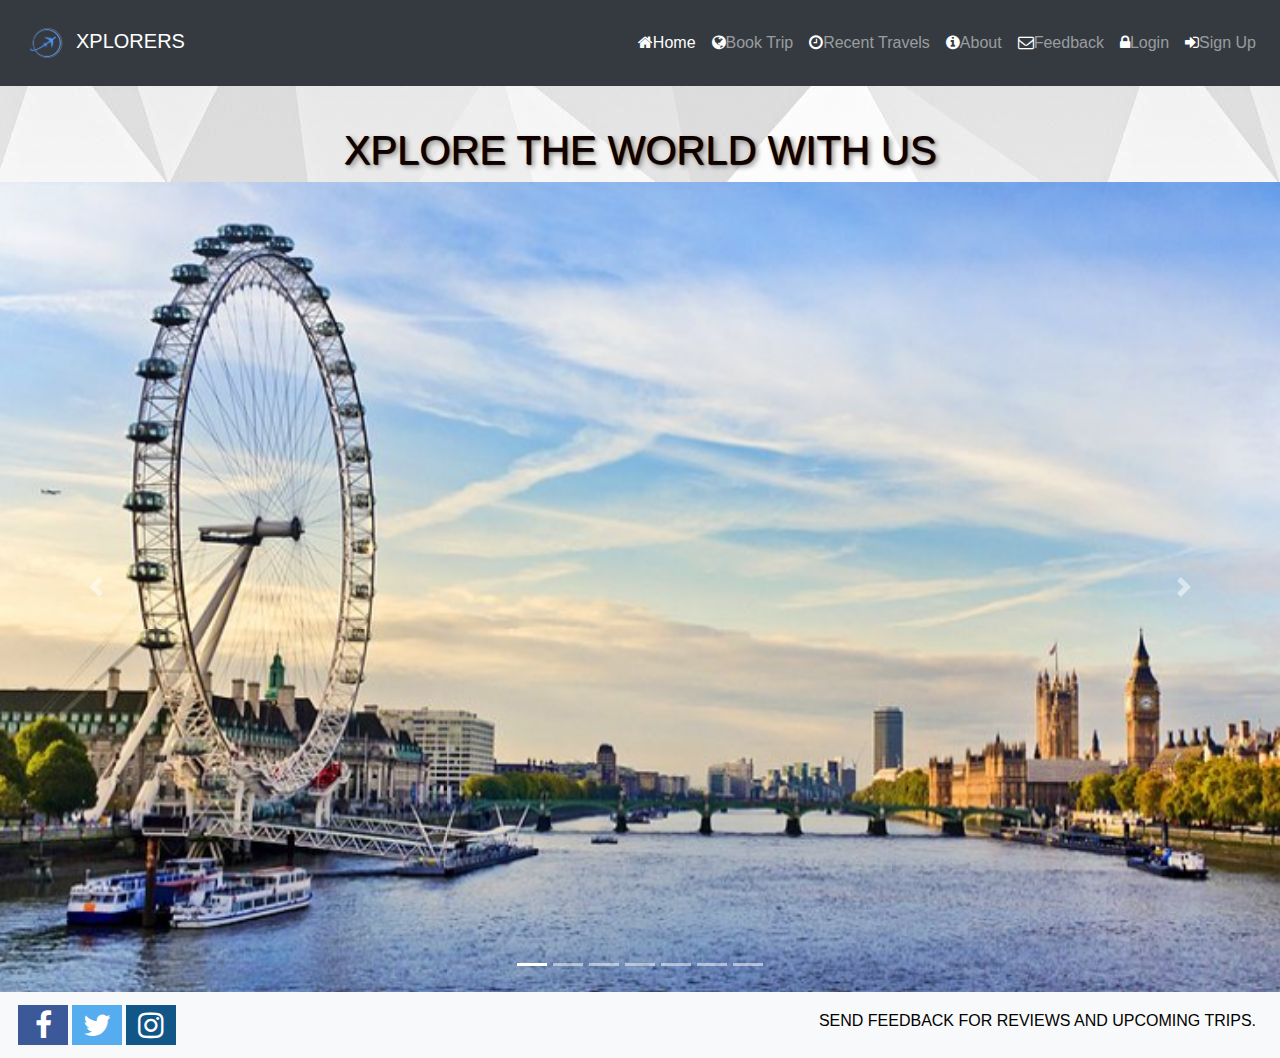
<file: index.html>
<!DOCTYPE html>
<html>
<head>
	<title>XPLORERS HOME</title>
	<meta charset="utf-8">
	<meta name="viewport" content="width=device-width, initial-scale=1">
	<link rel="stylesheet" href="https://maxcdn.bootstrapcdn.com/bootstrap/4.0.0/css/bootstrap.min.css">
  <link href="https://maxcdn.bootstrapcdn.com/font-awesome/4.0.0/css/font-awesome.min.css" rel="stylesheet">
	<script src="https://code.jquery.com/jquery-3.2.1.slim.min.js"></script>
  <script src="https://cdnjs.cloudflare.com/ajax/libs/popper.js/1.12.9/umd/popper.min.js"></script>
  <script src="https://maxcdn.bootstrapcdn.com/bootstrap/4.0.0/js/bootstrap.min.js"></script>
  <link rel="stylesheet" href="https://cdnjs.cloudflare.com/ajax/libs/font-awesome/4.7.0/css/font-awesome.min.css">
	<link rel="stylesheet" type="text/css" href="home.css">
	
	<!-- Global site tag (gtag.js) - Google Analytics -->
<script async src="https://www.googletagmanager.com/gtag/js?id=UA-176180599-1"></script>
<script>
  window.dataLayer = window.dataLayer || [];
  function gtag(){dataLayer.push(arguments);}
  gtag('js', new Date());

  gtag('config', 'UA-176180599-1');
</script>

</head>
<body background="img/bg1.jpg">

<!-- Header -->
<nav class="navbar navbar-expand-md navbar-dark bg-dark sticky-top">
	
	<button class="navbar-toggler" data-toggle="collapse" data-target="#collapse_target">
		<span class="navbar-toggler-icon"></span>
	</button>
	
	<div class="collapse navbar-collapse" id="collapse_target">
    <a class="navbar-brand" href="#"><img src="img/logo.png" width="60" height="60"/>XPLORERS</a>
    <ul class="navbar-nav ml-auto">
      <li class="nav-item">
  			<a class="nav-link active" href="home.html"><i class="fa fa-home"></i>Home</a>
  		</li>
  		<li class="nav-item">
  			<a class="nav-link" href="booktrip.html" target="_self"><i class="fa fa-globe"></i>Book Trip</a>
  		</li>
  		<li class="nav-item">
  			<a class="nav-link" href="recenttravels.html" target="_self"><i class="fa fa-clock-o"></i>Recent Travels</a>
  		</li>
  		<li class="nav-item">
  			<a class="nav-link" href="about.html" target="_self"><i class="fa fa-info-circle"></i>About</a>
  		</li>
  		<li class="nav-item">
  			<a class="nav-link" href="feedback.html" target="_self"><i class="fa fa-envelope-o"></i>Feedback</a>
  		</li>
      <li class="nav-item">
        <a class="nav-link" href="login.html" target="_self"><i class="fa fa-lock"></i>Login</a>
      </li>
  		<li class="nav-item">
  			<a class="nav-link" href="signup.html" target="_self"><i class="fa fa-sign-in"></i>Sign Up</a>
  		</li>
    </ul>
	</div>
</nav>

<!-- Image Animation -->
<h3 id="text0">XPLORE THE WORLD WITH US</h3>
<div id="carouselExampleIndicators" class="carousel slide" data-ride="carousel">
  <!-- Indicators -->
  <ol class="carousel-indicators">
    <li data-target="#carouselExampleIndicators" data-slide-to="0" class="active"></li>
    <li data-target="#carouselExampleIndicators" data-slide-to="1"></li>
    <li data-target="#carouselExampleIndicators" data-slide-to="2"></li>
    <li data-target="#carouselExampleIndicators" data-slide-to="3"></li>
    <li data-target="#carouselExampleIndicators" data-slide-to="4"></li>
    <li data-target="#carouselExampleIndicators" data-slide-to="5"></li>
    <li data-target="#carouselExampleIndicators" data-slide-to="6"></li>
  </ol>
  <!-- Wrapper for slides -->
  <div class="carousel-inner">
    <div class="carousel-item active">
      <img class="d-block w-100" src="img/london-eye.jpg" data-color="lightblue" alt="First Image">
      <div class="carousel-caption d-md-block">
        <h3 id="text1">THE LONDON EYE</h3>
      </div>
    </div>
    <div class="carousel-item">
      <img class="d-block w-100" src="img/lotus-temple.jpg" data-color="firebrick" alt="Second Image">
      <div class="carousel-caption d-md-block">
        <h3 id="text1">LOTUS TEMPLE</h3>
      </div>
    </div>
    <div class="carousel-item">
      <img class="d-block w-100" src="img/eiffel-tower.jpg" data-color="firebrick" alt="Second Image">
      <div class="carousel-caption d-md-block">
        <h3 id="text1">EIFFEL TOWER</h3>
      </div>
    </div>
    <div class="carousel-item">
      <img class="d-block w-100" src="img/disneyland.jpg" data-color="firebrick" alt="Second Image">
      <div class="carousel-caption d-md-block">
        <h3 id="text1">DISNEYLAND</h3>
      </div>
    </div>
    <div class="carousel-item">
      <img class="d-block w-100" src="img/charminar.jpg" data-color="firebrick" alt="Second Image">
      <div class="carousel-caption d-md-block">
        <h3 id="text1">CHAR-MINAR</h3>
      </div>
    </div>
    <div class="carousel-item">
      <img class="d-block w-100" src="img/sydney-opera-house.jpg" data-color="firebrick" alt="Second Image">
      <div class="carousel-caption d-md-block">
        <h3 id="text1">SYDNEY OPERA HOUSE</h3>
      </div>
    </div>
    <div class="carousel-item">
      <img class="d-block w-100" src="img/taj-mahal.jpg" data-color="violet" alt="Third Image">
      <div class="carousel-caption d-md-block">
        <h3 id="text1">TAJ MAHAL</h3>
      </div>
    </div>
  </div>
  <!-- Controls -->
  <a class="carousel-control-prev" href="#carouselExampleIndicators" role="button" data-slide="prev">
    <span class="carousel-control-prev-icon" aria-hidden="true"></span>
    <span class="sr-only">Previous</span>
  </a>
  <a class="carousel-control-next" href="#carouselExampleIndicators" role="button" data-slide="next">
    <span class="carousel-control-next-icon" aria-hidden="true"></span>
    <span class="sr-only">Next</span>
  </a>
</div>

<!-- Footer -->
<nav class="navbar navbar-expand-md navbar-light bg-light">
<!-- Collapsing Button -->  
  <button class="navbar-toggler" data-toggle="collapse" data-target="#collapseTarget">
    <span class="navbar-toggler-icon"></span>
  </button>
  <div class="collapse navbar-collapse footer" id="collapseTarget">
    <a href="#" class="fa fa-facebook"></a>
    <a href="#" class="fa fa-twitter"></a>
    <a href="#" class="fa fa-instagram"></a>
    <ul class="navbar-nav ml-auto">
      <li class="nav-item">
        <a class="nav-link" href="feedback.html"><h6 style="color: black;">SEND FEEDBACK FOR REVIEWS AND UPCOMING TRIPS.</h6></a>
      </li>
    </ul>
  </div>
</nav>

<!-- Spinner Script -->
<script>
  $('.carousel').carousel({
    interval: 4000,
    pause: "false"
  });
</script>
</body>
</html>
</file>
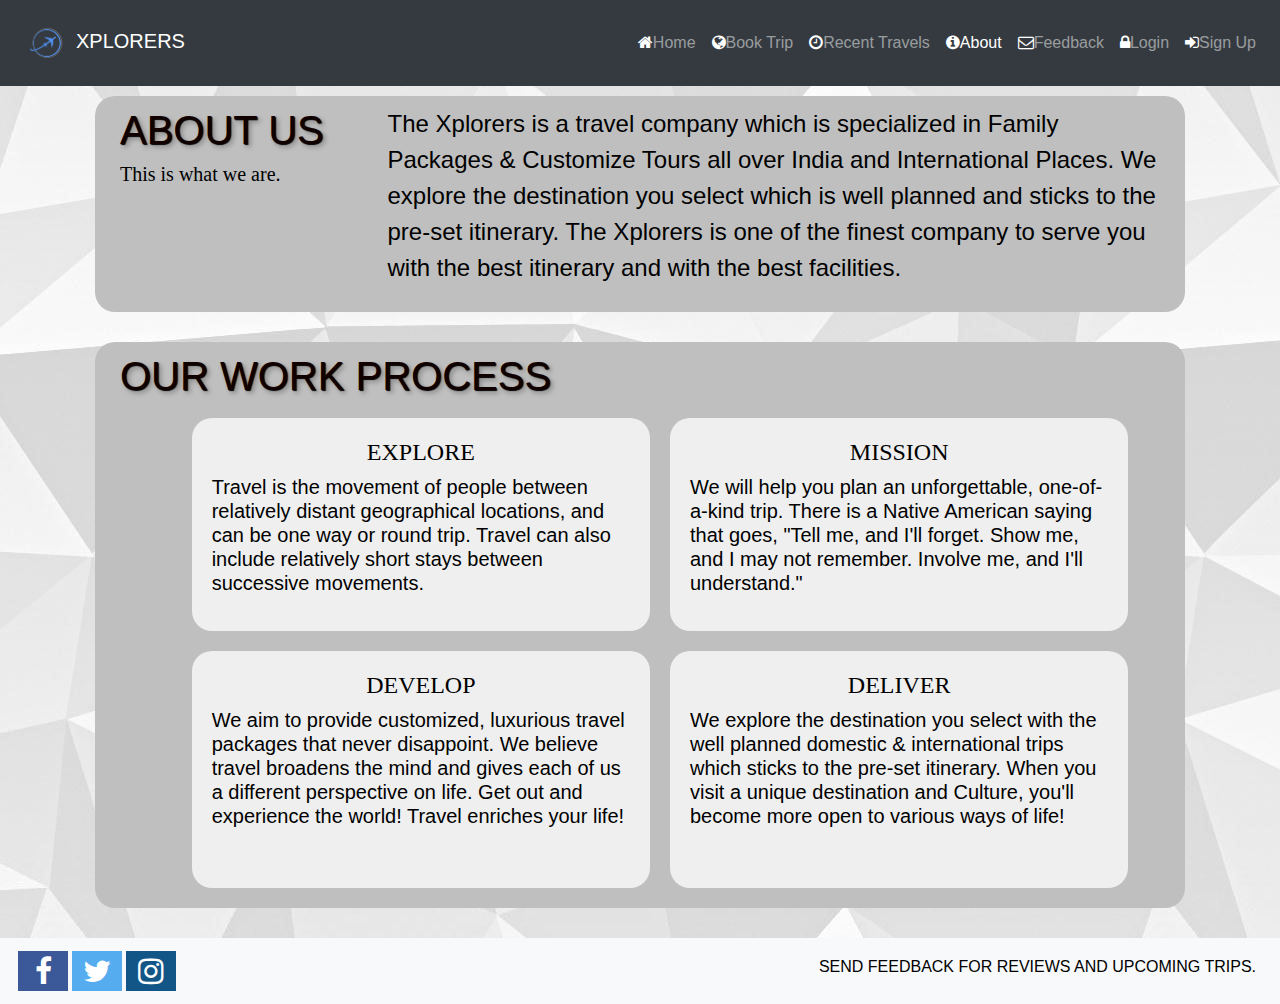
<file: about.html>
<!DOCTYPE html>
<html>
<head>
	<title>About</title>
	<meta charset="utf-8">
	<meta name="viewport" content="width=device-width, initial-scale=1">
	<link rel="stylesheet" href="https://maxcdn.bootstrapcdn.com/bootstrap/4.0.0/css/bootstrap.min.css">
	<link href="https://maxcdn.bootstrapcdn.com/font-awesome/4.0.0/css/font-awesome.min.css" rel="stylesheet">
	<script src="https://code.jquery.com/jquery-3.2.1.slim.min.js"></script>
	<script src="https://cdnjs.cloudflare.com/ajax/libs/popper.js/1.12.9/umd/popper.min.js"></script>
	<script src="https://maxcdn.bootstrapcdn.com/bootstrap/4.0.0/js/bootstrap.min.js"></script>
	<link rel="stylesheet" type="text/css" href="about.css">
</head>
<body background="img/bg1.jpg">
<!-- Header -->
<nav class="navbar navbar-expand-md navbar-dark bg-dark sticky-top">
	
	<button class="navbar-toggler" data-toggle="collapse" data-target="#collapse_target">
		<span class="navbar-toggler-icon"></span>
	</button>
	
	<div class="collapse navbar-collapse" id="collapse_target">
    <a class="navbar-brand" href="#"><img src="img/logo.png" width="60" height="60"/>XPLORERS</a>
    <ul class="navbar-nav ml-auto">
      <li class="nav-item">
  			<a class="nav-link" href="index.html"><i class="fa fa-home"></i>Home</a>
  		</li>
  		<li class="nav-item">
  			<a class="nav-link" href="booktrip.html" target="_self"><i class="fa fa-globe"></i>Book Trip</a>
  		</li>
  		<li class="nav-item">
  			<a class="nav-link" href="recenttravels.html" target="_self"><i class="fa fa-clock-o"></i>Recent Travels</a>
  		</li>
  		<li class="nav-item">
  			<a class="nav-link active" href="about.html" target="_self"><i class="fa fa-info-circle"></i>About</a>
  		</li>
  		<li class="nav-item">
  			<a class="nav-link" href="feedback.html" target="_self"><i class="fa fa-envelope-o"></i>Feedback</a>
  		</li>
      <li class="nav-item">
        <a class="nav-link" href="login.html" target="_self"><i class="fa fa-lock"></i>Login</a>
      </li>
  		<li class="nav-item">
  			<a class="nav-link" href="signup.html" target="_self"><i class="fa fa-sign-in"></i>Sign Up</a>
  		</li>
    </ul>
	</div>
</nav>
<!-- Main Content -->
<div class="container">
	<div id="heading" class="row">
		<div class="col-lg-3">
			<h2>ABOUT US<h2>
			<h5>This is what we are.<h5>
		</div>
		<div class="col-lg-9">
			<p>
			The Xplorers is a travel company which is specialized in Family Packages & Customize Tours all over India and International Places. We explore the destination you select which is well planned ​and sticks to the pre-set itinerary. 
			The Xplorers is one of the finest company to serve you with the best itinerary and with the best facilities.
			<p>
		</div>
	</div>

	<div id="work" class="row">
		<div class="col-lg-12">
			<h2>OUR WORK PROCESS<h2>
		</div>
		<div class="row">
			<div class="col-lg-1"></div>
				<div id="process" class="col-lg-5">
					<h4>EXPLORE<h4>
					<p>
					Travel is the movement of people between relatively distant geographical locations, and can be one way or round trip. 
					Travel can also include relatively short stays between successive movements.
					<p>
				</div>

			<div id="process" class="col-lg-5">
				<h4>MISSION<h4>
				<p>
				We will help you plan an unforgettable, one-of-a-kind trip. 
				There is a Native American saying that goes, "Tell me, and I'll forget. Show me, and I may not remember. Involve me, and I'll understand."
				<p>
			</div>
		</div>

		<div class="row">
			<div class="col-lg-1"></div>
				<div id="process" class="col-lg-5">
					<h4>DEVELOP<h4>
					<p>
					We aim to provide customized, luxurious travel packages that never disappoint.
					We believe travel broadens the mind and gives each of us a different perspective on life.
					Get out and experience the world! Travel enriches your life!
					<p>
				</div>

				<div id="process" class="col-lg-5">
					<h4>DELIVER<h4>
					<p>
					We explore the destination you select with the well planned domestic & international trips which sticks to the pre-set itinerary.
					When you visit a unique destination and Culture, you'll become more open to various ways of life!<br><br>
					<p>
				</div>
			</div>
		</div>
	</div>
<!-- Footer -->
<nav class="navbar navbar-expand-md navbar-light bg-light">
<!-- Collapsing Button -->  
  <button class="navbar-toggler" data-toggle="collapse" data-target="#collapseTarget">
    <span class="navbar-toggler-icon"></span>
  </button>
  <div class="collapse navbar-collapse footer" id="collapseTarget">
    <a href="#" class="fa fa-facebook"></a>
    <a href="#" class="fa fa-twitter"></a>
    <a href="#" class="fa fa-instagram"></a>
    <ul class="navbar-nav ml-auto">
      <li class="nav-item">
        <a class="nav-link" href="feedback.html"><h6 style="color: black;">SEND FEEDBACK FOR REVIEWS AND UPCOMING TRIPS.</h6></a>
      </li>
    </ul>
  </div>
</nav>

</body>
</html>
</file>
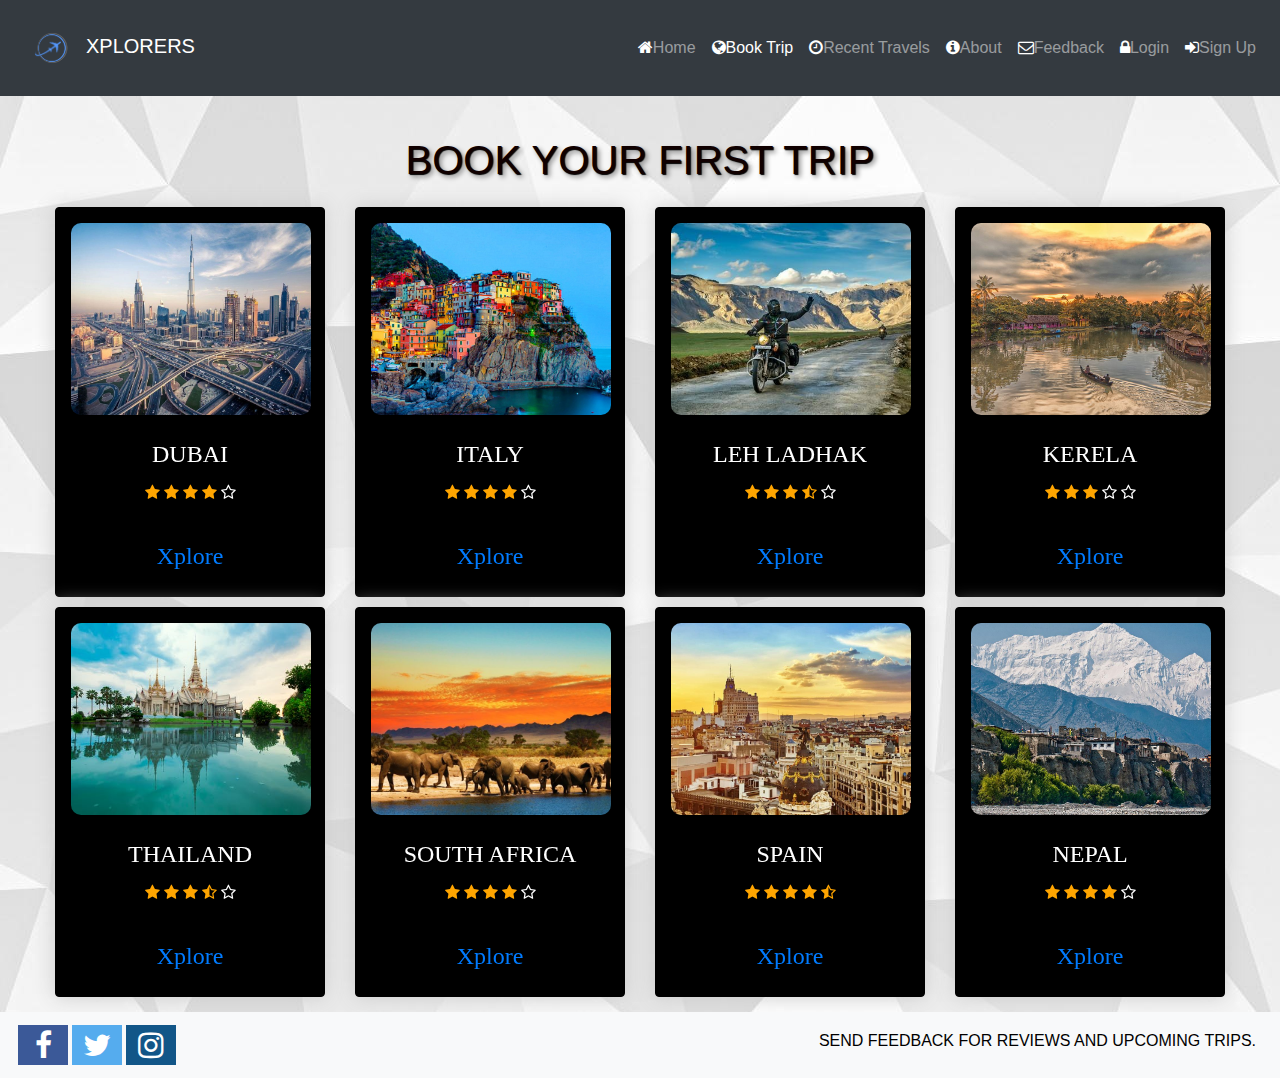
<file: booktrip.html>
<!DOCTYPE html>
<html>
<head>
	<title>BOOK TRIP</title>
  <meta charset="utf-8">
  <meta name="viewport" content="width=device-width, initial-scale=1">
	<link rel="stylesheet" href="https://maxcdn.bootstrapcdn.com/bootstrap/4.0.0/css/bootstrap.min.css">
	<link href="https://maxcdn.bootstrapcdn.com/font-awesome/4.0.0/css/font-awesome.min.css" rel="stylesheet">
	<script src="https://code.jquery.com/jquery-3.2.1.slim.min.js"></script>
	<script src="https://cdnjs.cloudflare.com/ajax/libs/popper.js/1.12.9/umd/popper.min.js"></script>
	<script src="https://maxcdn.bootstrapcdn.com/bootstrap/4.0.0/js/bootstrap.min.js"></script>
  <link href="https://unpkg.com/aos@2.3.1/dist/aos.css" rel="stylesheet">
  <script src="https://unpkg.com/aos@2.3.1/dist/aos.js"></script>
	<link rel="stylesheet" type="text/css" href="booktrip.css">
	
	<!-- Global site tag (gtag.js) - Google Analytics -->
<script async src="https://www.googletagmanager.com/gtag/js?id=UA-176180599-1"></script>
<script>
  window.dataLayer = window.dataLayer || [];
  function gtag(){dataLayer.push(arguments);}
  gtag('js', new Date());

  gtag('config', 'UA-176180599-1');
</script>

</head>
<body background="img/bg1.jpg">

<!-- Header -->
<nav class="navbar navbar-expand-md navbar-dark bg-dark sticky-top">
	
	<button class="navbar-toggler" data-toggle="collapse" data-target="#collapse_target">
		<span class="navbar-toggler-icon"></span>
	</button>
	
	<div class="collapse navbar-collapse" id="collapse_target">
    <a class="navbar-brand" href="#"><img src="img/logo.png" width="60" height="60"/>XPLORERS</a>
    <ul class="navbar-nav ml-auto">
      <li class="nav-item">
  			<a class="nav-link" href="index.html" target="_self"><i class="fa fa-home"></i>Home</a>
  		</li>
  		<li class="nav-item">
  			<a class="nav-link active" href="booktrip.html" target="_self"><i class="fa fa-globe"></i>Book Trip</a>
  		</li>
  		<li class="nav-item">
  			<a class="nav-link" href="recenttravels.html" target="_self"><i class="fa fa-clock-o"></i>Recent Travels</a>
  		</li>
  		<li class="nav-item">
  			<a class="nav-link" href="about.html" target="_self"><i class="fa fa-info-circle"></i>About</a>
  		</li>
  		<li class="nav-item">
  			<a class="nav-link" href="feedback.html" target="_self"><i class="fa fa-envelope-o"></i>Feedback</a>
  		</li>
      <li class="nav-item">
        <a class="nav-link" href="login.html" target="_self"><i class="fa fa-lock"></i>Login</a>
      </li>
  		<li class="nav-item">
  			<a class="nav-link" href="signup.html" target="_self"><i class="fa fa-sign-in"></i>Sign Up</a>
  		</li>
    </ul>
	</div>
</nav>

<!-- Image Gallery -->
<h3 id="text2">BOOK YOUR FIRST TRIP</h3>
<div class="container-fluid">
  <div class="d-flex flex-row flex-wrap justify-content-center">
    <div class="d-flex flex-column">
      <div data-aos="zoom-in-down">
      <div class="card">
        <div class="card-img">
          <img src="img/dubai.jpg" class="img-fluid card-img-top">
            <div class="card-body">
              <h4 class="card-title">DUBAI</h4>
                <i class="fa fa-star"></i>
                <i class="fa fa-star"></i>
                <i class="fa fa-star"></i>
                <i class="fa fa-star"></i>
                <i class="fa fa-star-o"></i>
            </div>
            <div class="card-footer">
              <a href="login.html" class="card-link">Xplore</a>
            </div>  
        </div>
        </div>
      </div>
      <div data-aos="zoom-in-down">
      <div class="card">
        <div class="card-img">
          <img src="img/thailand.jpeg" class="img-fluid card-img-top">
            <div class="card-body">
              <h4 class="card-title">THAILAND</h4>
                <i class="fa fa-star"></i>
                <i class="fa fa-star"></i>
                <i class="fa fa-star"></i>
                <i class="fa fa-star-half-o"></i>
                <i class="fa fa-star-o"></i>                        
            </div>
            <div class="card-footer">
              <a href="login.html" class="card-link">Xplore</a>
            </div>  
        </div>
      </div>
      </div>
    </div>
              
    <div class="d-flex flex-column">
      <div data-aos="zoom-in-down">
      <div class="card">
        <div class="card-img">
          <img src="img/italy.jpg" class="img-fluid card-img-top">
            <div class="card-body">
              <h4 class="card-title">ITALY</h4>
                <i class="fa fa-star"></i>
                <i class="fa fa-star"></i>
                <i class="fa fa-star"></i>
                <i class="fa fa-star"></i>
                <i class="fa fa-star-o"></i>
            </div>
            <div class="card-footer">
              <a href="login.html" class="card-link">Xplore</a>
            </div>  
        </div>
        </div>
      </div>
      <div data-aos="zoom-in-down">
      <div class="card">
        <div class="card-img">
          <img src="img/south-africa.jpg" class="img-fluid card-img-top">
            <div class="card-body">
              <h4 class="card-title">SOUTH AFRICA</h4>
                <i class="fa fa-star"></i>
                <i class="fa fa-star"></i>
                <i class="fa fa-star"></i>
                <i class="fa fa-star"></i>
                <i class="fa fa-star-o"></i>
            </div>
            <div class="card-footer">
              <a href="login.html" class="card-link">Xplore</a>
            </div>  
        </div>
      </div>
      </div>
    </div>
              
    <div class="d-flex flex-column">
      <div data-aos="zoom-in-down">
      <div class="card">
        <div class="card-img">
          <img src="img/leh-ladakh.jpeg" class="img-fluid card-img-top">
            <div class="card-body">
              <h4 class="card-title">LEH LADHAK</h4>
                <i class="fa fa-star"></i>
                <i class="fa fa-star"></i>
                <i class="fa fa-star"></i>
                <i class="fa fa-star-half-o"></i>
                <i class="fa fa-star-o"></i>
            </div>
            <div class="card-footer">
              <a href="login.html" class="card-link">Xplore</a>
            </div>  
        </div>
        </div>
      </div>
      <div data-aos="zoom-in-down">
      <div class="card">
        <div class="card-img">
          <img src="img/spain.jpg"  class="img-fluid card-img-top">
            <div class="card-body">
              <h4 class="card-title">SPAIN</h4>
                <i class="fa fa-star"></i>
                <i class="fa fa-star"></i>
                <i class="fa fa-star"></i>
                <i class="fa fa-star"></i>
                <i class="fa fa-star-half-o"></i>
            </div>
            <div class="card-footer">
              <a href="login.html" class="card-link">Xplore</a>
            </div>  
        </div>
      </div>
      </div>
    </div>
              
    <div class="d-flex flex-column">
      <div data-aos="zoom-in-down">
      <div class="card">
        <div class="card-img">
          <img src="img/kerela.jpg" class="img-fluid card-img-top">
            <div class="card-body">
              <h4 class="card-title">KERELA</h4>
                <i class="fa fa-star"></i>
                <i class="fa fa-star"></i>
                <i class="fa fa-star"></i>
                <i class="fa fa-star-o"></i>
                <i class="fa fa-star-o"></i>
            </div>
            <div class="card-footer">
              <a href="login.html" class="card-link">Xplore</a>
            </div>  
        </div>
      </div>
      </div>
      <div data-aos="zoom-in-down">
      <div class="card">
        <div class="card-img">
          <img src="img/nepal.jpg" class="img-fluid card-img-top">
            <div class="card-body">
              <h4 class="card-title">NEPAL</h4>
                <i class="fa fa-star"></i>
                <i class="fa fa-star"></i>
                <i class="fa fa-star"></i>
                <i class="fa fa-star"></i>
                <i class="fa fa-star-o"></i>
            </div>
            <div class="card-footer">
              <a href="login.html" class="card-link">Xplore</a>
            </div>  
        </div>
      </div>
      </div>
    </div>
  </div>
</div>

<!-- Footer -->
<nav class="navbar navbar-expand-md navbar-light bg-light">
<!-- Collapsing Button -->  
  <button class="navbar-toggler" data-toggle="collapse" data-target="#collapseTarget">
    <span class="navbar-toggler-icon"></span>
  </button>
  <div class="collapse navbar-collapse footer" id="collapseTarget">
    <a href="#" class="fa fa-facebook"></a>
    <a href="#" class="fa fa-twitter"></a>
    <a href="#" class="fa fa-instagram"></a>
    <ul class="navbar-nav ml-auto">
      <li class="nav-item">
        <a class="nav-link" href="feedback.html"><h6 style="color: black;">SEND FEEDBACK FOR REVIEWS AND UPCOMING TRIPS.</h6></a>
      </li>
    </ul>
  </div>
</nav>

<script type="text/javascript">
  AOS.init();
</script>
</body>
</html>
</file>
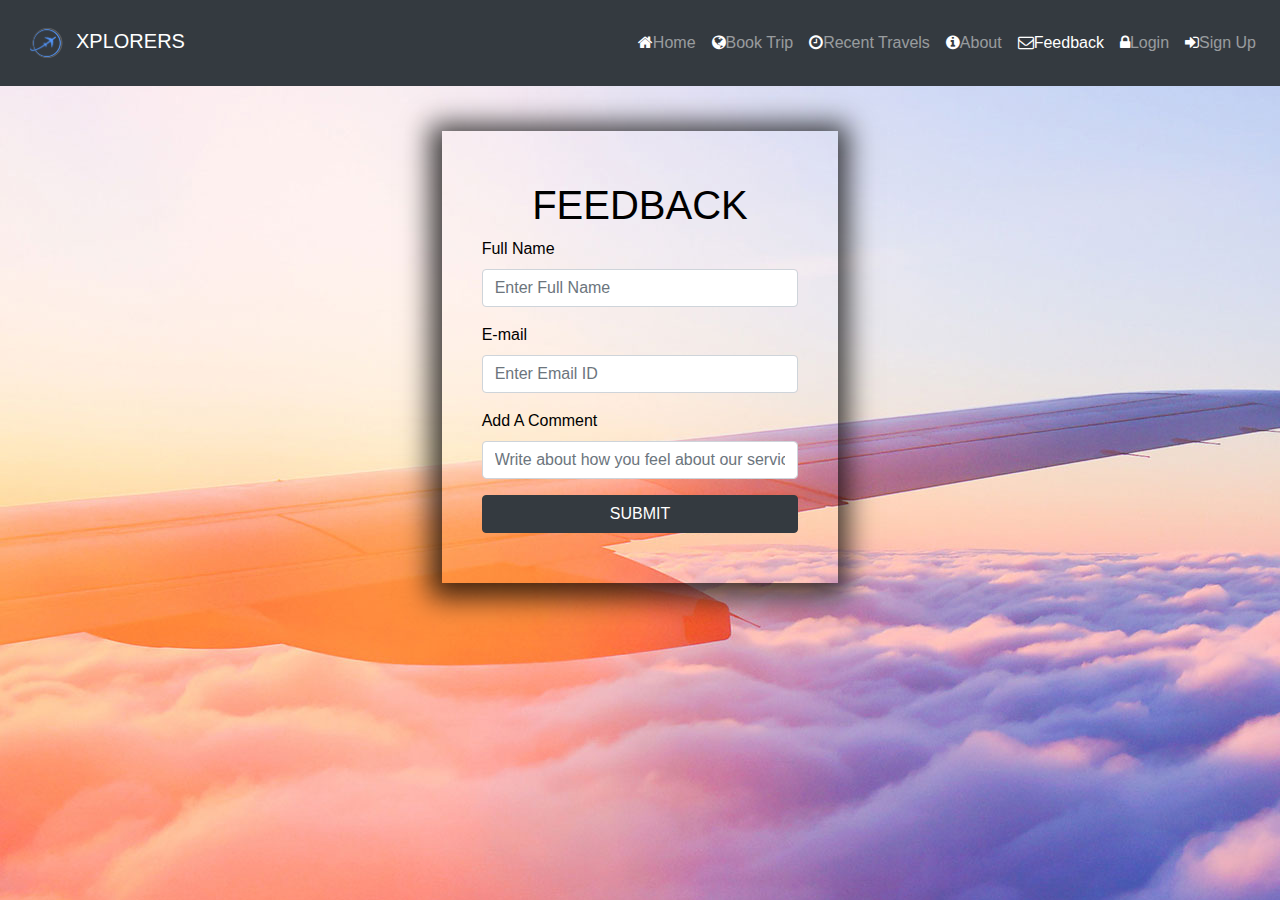
<file: feedback.html>
<!DOCTYPE html>
<html>
<head>
	<title>Feedback</title>
	<meta charset="utf-8">
	<meta name="viewport" content="width=device-width, initial-scale=1">
	<link rel="stylesheet" href="https://maxcdn.bootstrapcdn.com/bootstrap/4.0.0/css/bootstrap.min.css">
	<link href="https://maxcdn.bootstrapcdn.com/font-awesome/4.0.0/css/font-awesome.min.css" rel="stylesheet">
	<script src="https://code.jquery.com/jquery-3.2.1.slim.min.js"></script>
	<script src="https://cdnjs.cloudflare.com/ajax/libs/popper.js/1.12.9/umd/popper.min.js"></script>
	<script src="https://maxcdn.bootstrapcdn.com/bootstrap/4.0.0/js/bootstrap.min.js"></script>
	<link rel="stylesheet" type="text/css" href="feedback.css">
	
	<!-- Global site tag (gtag.js) - Google Analytics -->
<script async src="https://www.googletagmanager.com/gtag/js?id=UA-176180599-1"></script>
<script>
  window.dataLayer = window.dataLayer || [];
  function gtag(){dataLayer.push(arguments);}
  gtag('js', new Date());

  gtag('config', 'UA-176180599-1');
</script>

</head>
<body>

<!-- Header -->
<nav class="navbar navbar-expand-md navbar-dark bg-dark sticky-top">
	
	<button class="navbar-toggler" data-toggle="collapse" data-target="#collapse_target">
		<span class="navbar-toggler-icon"></span>
	</button>
	
	<div class="collapse navbar-collapse" id="collapse_target">
    <a class="navbar-brand" href="#"><img src="img/logo.png" width="60" height="60"/>XPLORERS</a>
    <ul class="navbar-nav ml-auto">
      <li class="nav-item">
  			<a class="nav-link" href="index.html" target="_self"><i class="fa fa-home"></i>Home</a>
  		</li>
  		<li class="nav-item">
  			<a class="nav-link" href="booktrip.html" target="_self"><i class="fa fa-globe"></i>Book Trip</a>
  		</li>
  		<li class="nav-item">
  			<a class="nav-link" href="recenttravels.html" target="_self"><i class="fa fa-clock-o"></i>Recent Travels</a>
  		</li>
  		<li class="nav-item">
  			<a class="nav-link" href="about.html" target="_self"><i class="fa fa-info-circle"></i>About</a>
  		</li>
  		<li class="nav-item">
  			<a class="nav-link active" href="feedback.html" target="_self"><i class="fa fa-envelope-o"></i>Feedback</a>
  		</li>
      <li class="nav-item">
        <a class="nav-link" href="login.html" target="_self"><i class="fa fa-lock"></i>Login</a>
      </li>
  		<li class="nav-item">
  			<a class="nav-link" href="signup.html" target="_self"><i class="fa fa-sign-in"></i>Sign Up</a>
  		</li>
    </ul>
	</div>
</nav>
<!-- Feedback Form -->
<div class="container-fluid bg">
	<div class="row">
		<div class="col-xs-12 col-sm-3 col-md-3 col-lg-4"></div>
		<div class="col-xs-12 col-sm-6 col-md-6 col-lg-4">
			<form class="form-container" onsubmit="return validateForm();" action="feedback.php" method="POST" name="feedbackForm">
				<h1 style="text-align: center;">FEEDBACK</h1>
				<div class="form-group">
					<label for="fullName">Full Name</label>
					<input type="text" class="form-control" name="fname" id="fullName" placeholder="Enter Full Name">
				</div>
				<div class="form-group">
					<label for="Email">E-mail</label>
					<input type="email" class="form-control" name="emailSignUp" id="Email" placeholder="Enter Email ID">
				</div>
				<div class="form-group">
					<label for="addComment">Add A Comment</label>
					<input type="text" class="form-control" name="Comment" id="addComment" placeholder="Write about how you feel about our services">
				</div>
				<button type="submit" class="btn btn-dark btn-block">SUBMIT</button>
			</form>
		</div>
		<div class="col-xs-12 col-sm-3 col-md-3 col-lg-4"></div>
	</div>
	</div>

	<script type="text/javascript">
		function validateForm() {
			var a = document.forms["feedbackForm"]["fullName"].value;
			if (a == null || a == "") {
				alert("FULL NAME MUST BE FILLED OUT!!");
				return false;
			}

			var x = document.forms["feedbackForm"]["emailSignUp"].value;
			if (x == null || x == "") {
				alert("EMAIL MUST BE FILLED OUT!!");
				return false;
			}

			var c = document.forms["feedbackForm"]["Comment"].value;
			if (c == null || c == "") {
				alert("GIVE SOME FEEDBACK!!");
				return false;
			}
		}
	</script>
</nav>
</body>
</html>
</file>
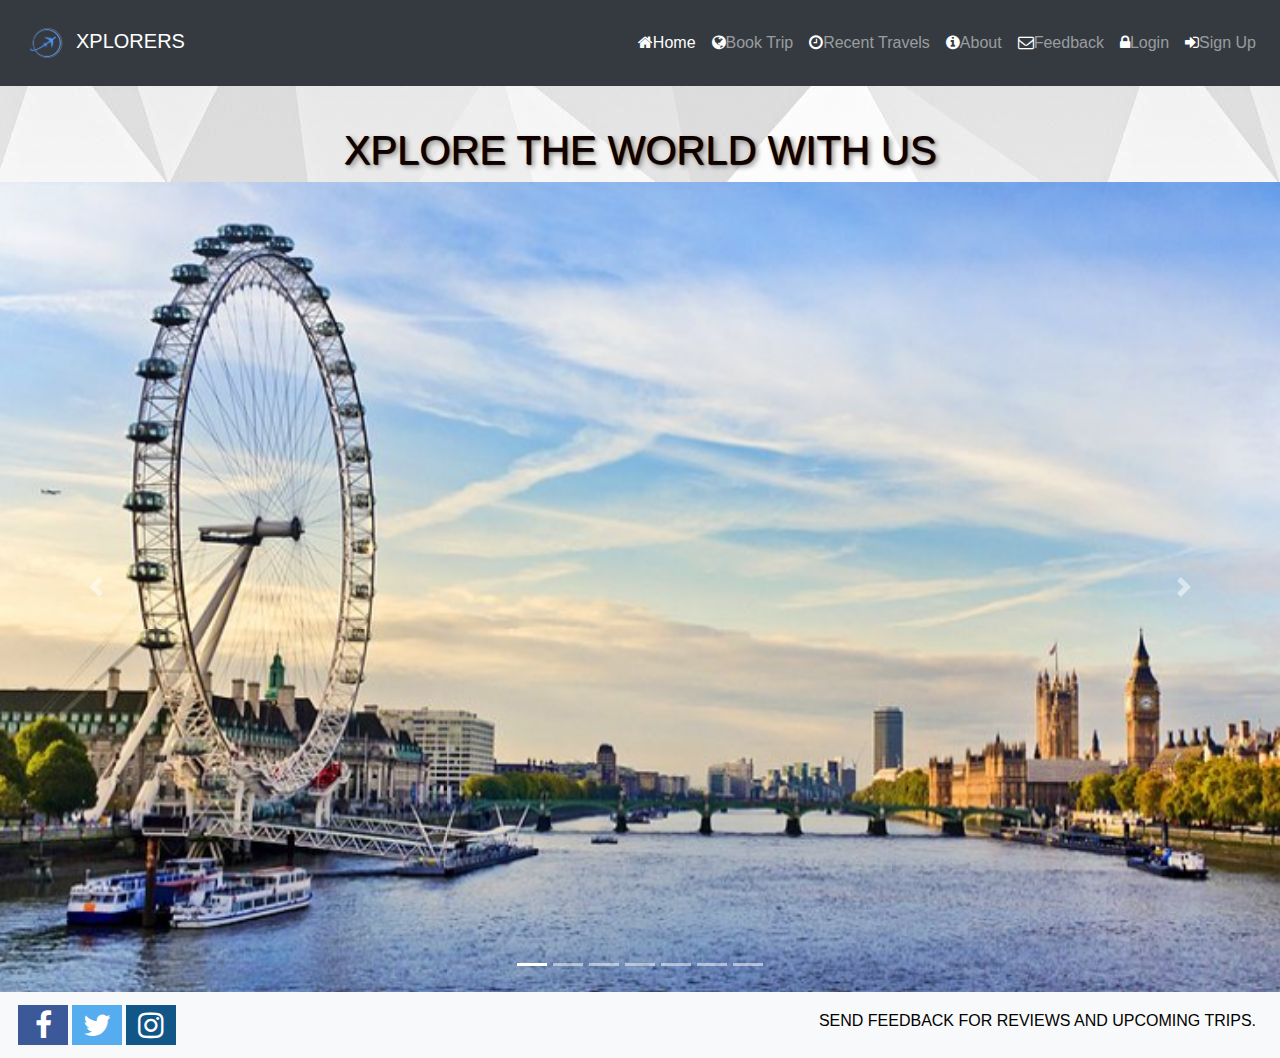
<file: home.html>
<!DOCTYPE html>
<html>
<head>
	<title>XPLORERS HOME</title>
	<meta charset="utf-8">
	<meta name="viewport" content="width=device-width, initial-scale=1">
	<link rel="stylesheet" href="https://maxcdn.bootstrapcdn.com/bootstrap/4.0.0/css/bootstrap.min.css">
  <link href="https://maxcdn.bootstrapcdn.com/font-awesome/4.0.0/css/font-awesome.min.css" rel="stylesheet">
	<script src="https://code.jquery.com/jquery-3.2.1.slim.min.js"></script>
  <script src="https://cdnjs.cloudflare.com/ajax/libs/popper.js/1.12.9/umd/popper.min.js"></script>
  <script src="https://maxcdn.bootstrapcdn.com/bootstrap/4.0.0/js/bootstrap.min.js"></script>
  <link rel="stylesheet" href="https://cdnjs.cloudflare.com/ajax/libs/font-awesome/4.7.0/css/font-awesome.min.css">
	<link rel="stylesheet" type="text/css" href="home.css">
</head>
<body background="img/bg1.jpg">

<!-- Header -->
<nav class="navbar navbar-expand-md navbar-dark bg-dark sticky-top">
	
	<button class="navbar-toggler" data-toggle="collapse" data-target="#collapse_target">
		<span class="navbar-toggler-icon"></span>
	</button>
	
	<div class="collapse navbar-collapse" id="collapse_target">
    <a class="navbar-brand" href="#"><img src="img/logo.png" width="60" height="60"/>XPLORERS</a>
    <ul class="navbar-nav ml-auto">
      <li class="nav-item">
  			<a class="nav-link active" href="home.html"><i class="fa fa-home"></i>Home</a>
  		</li>
  		<li class="nav-item">
  			<a class="nav-link" href="booktrip.html" target="_self"><i class="fa fa-globe"></i>Book Trip</a>
  		</li>
  		<li class="nav-item">
  			<a class="nav-link" href="recenttravels.html" target="_self"><i class="fa fa-clock-o"></i>Recent Travels</a>
  		</li>
  		<li class="nav-item">
  			<a class="nav-link" href="about.html" target="_self"><i class="fa fa-info-circle"></i>About</a>
  		</li>
  		<li class="nav-item">
  			<a class="nav-link" href="feedback.html" target="_self"><i class="fa fa-envelope-o"></i>Feedback</a>
  		</li>
      <li class="nav-item">
        <a class="nav-link" href="login.html" target="_self"><i class="fa fa-lock"></i>Login</a>
      </li>
  		<li class="nav-item">
  			<a class="nav-link" href="signup.html" target="_self"><i class="fa fa-sign-in"></i>Sign Up</a>
  		</li>
    </ul>
	</div>
</nav>

<!-- Image Animation -->
<h3 id="text0">XPLORE THE WORLD WITH US</h3>
<div id="carouselExampleIndicators" class="carousel slide" data-ride="carousel">
  <!-- Indicators -->
  <ol class="carousel-indicators">
    <li data-target="#carouselExampleIndicators" data-slide-to="0" class="active"></li>
    <li data-target="#carouselExampleIndicators" data-slide-to="1"></li>
    <li data-target="#carouselExampleIndicators" data-slide-to="2"></li>
    <li data-target="#carouselExampleIndicators" data-slide-to="3"></li>
    <li data-target="#carouselExampleIndicators" data-slide-to="4"></li>
    <li data-target="#carouselExampleIndicators" data-slide-to="5"></li>
    <li data-target="#carouselExampleIndicators" data-slide-to="6"></li>
  </ol>
  <!-- Wrapper for slides -->
  <div class="carousel-inner">
    <div class="carousel-item active">
      <img class="d-block w-100" src="img/london-eye.jpg" data-color="lightblue" alt="First Image">
      <div class="carousel-caption d-md-block">
        <h3 id="text1">THE LONDON EYE</h3>
      </div>
    </div>
    <div class="carousel-item">
      <img class="d-block w-100" src="img/lotus-temple.jpg" data-color="firebrick" alt="Second Image">
      <div class="carousel-caption d-md-block">
        <h3 id="text1">LOTUS TEMPLE</h3>
      </div>
    </div>
    <div class="carousel-item">
      <img class="d-block w-100" src="img/eiffel-tower.jpg" data-color="firebrick" alt="Second Image">
      <div class="carousel-caption d-md-block">
        <h3 id="text1">EIFFEL TOWER</h3>
      </div>
    </div>
    <div class="carousel-item">
      <img class="d-block w-100" src="img/disneyland.jpg" data-color="firebrick" alt="Second Image">
      <div class="carousel-caption d-md-block">
        <h3 id="text1">DISNEYLAND</h3>
      </div>
    </div>
    <div class="carousel-item">
      <img class="d-block w-100" src="img/charminar.jpg" data-color="firebrick" alt="Second Image">
      <div class="carousel-caption d-md-block">
        <h3 id="text1">CHAR-MINAR</h3>
      </div>
    </div>
    <div class="carousel-item">
      <img class="d-block w-100" src="img/sydney-opera-house.jpg" data-color="firebrick" alt="Second Image">
      <div class="carousel-caption d-md-block">
        <h3 id="text1">SYDNEY OPERA HOUSE</h3>
      </div>
    </div>
    <div class="carousel-item">
      <img class="d-block w-100" src="img/taj-mahal.jpg" data-color="violet" alt="Third Image">
      <div class="carousel-caption d-md-block">
        <h3 id="text1">TAJ MAHAL</h3>
      </div>
    </div>
  </div>
  <!-- Controls -->
  <a class="carousel-control-prev" href="#carouselExampleIndicators" role="button" data-slide="prev">
    <span class="carousel-control-prev-icon" aria-hidden="true"></span>
    <span class="sr-only">Previous</span>
  </a>
  <a class="carousel-control-next" href="#carouselExampleIndicators" role="button" data-slide="next">
    <span class="carousel-control-next-icon" aria-hidden="true"></span>
    <span class="sr-only">Next</span>
  </a>
</div>

<!-- Footer -->
<nav class="navbar navbar-expand-md navbar-light bg-light">
<!-- Collapsing Button -->  
  <button class="navbar-toggler" data-toggle="collapse" data-target="#collapseTarget">
    <span class="navbar-toggler-icon"></span>
  </button>
  <div class="collapse navbar-collapse footer" id="collapseTarget">
    <a href="#" class="fa fa-facebook"></a>
    <a href="#" class="fa fa-twitter"></a>
    <a href="#" class="fa fa-instagram"></a>
    <ul class="navbar-nav ml-auto">
      <li class="nav-item">
        <a class="nav-link" href="feedback.html"><h6 style="color: black;">SEND FEEDBACK FOR REVIEWS AND UPCOMING TRIPS.</h6></a>
      </li>
    </ul>
  </div>
</nav>

<!-- Spinner Script -->
<script>
  $('.carousel').carousel({
    interval: 4000,
    pause: "false"
  });
</script>
</body>
</html>
</file>
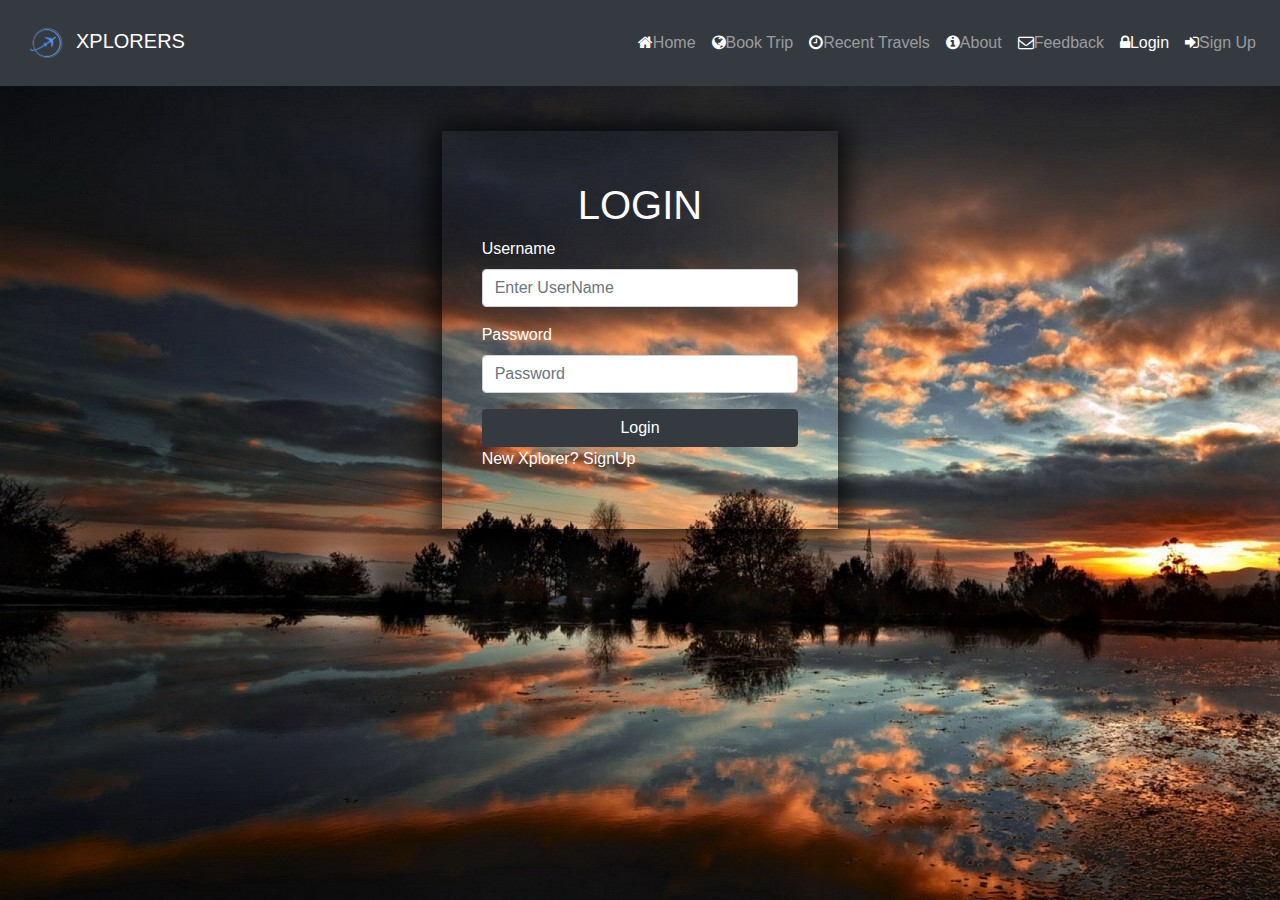
<file: login.html>
<!DOCTYPE html>
<html>
<head>
	<title>Login</title>
	<link rel="stylesheet" href="https://maxcdn.bootstrapcdn.com/bootstrap/4.0.0/css/bootstrap.min.css">
	<link href="https://maxcdn.bootstrapcdn.com/font-awesome/4.0.0/css/font-awesome.min.css" rel="stylesheet">
	<script src="https://code.jquery.com/jquery-3.2.1.slim.min.js"></script>
	<script src="https://cdnjs.cloudflare.com/ajax/libs/popper.js/1.12.9/umd/popper.min.js"></script>
	<script src="https://maxcdn.bootstrapcdn.com/bootstrap/4.0.0/js/bootstrap.min.js"></script>
	<link rel="stylesheet" type="text/css" href="login.css">
</head>
<body>
	<!-- Header -->
	<nav class="navbar navbar-expand-md navbar-dark bg-dark sticky-top">
	
	<button class="navbar-toggler" data-toggle="collapse" data-target="#collapse_target">
		<span class="navbar-toggler-icon"></span>
	</button>
	
	<div class="collapse navbar-collapse" id="collapse_target">
    <a class="navbar-brand" href="#"><img src="img/logo.png" width="60" height="60"/>XPLORERS</a>
    <ul class="navbar-nav ml-auto">
    	<li class="nav-item">
  			<a class="nav-link" href="index.html" target="_self"><i class="fa fa-home"></i>Home</a>
  		</li>
  		<li class="nav-item">
  			<a class="nav-link" href="booktrip.html" target="_self"><i class="fa fa-globe"></i>Book Trip</a>
  		</li>
  		<li class="nav-item">
  			<a class="nav-link" href="recenttravels.html" target="_self"><i class="fa fa-clock-o"></i>Recent Travels</a>
  		</li>
  		<li class="nav-item">
  			<a class="nav-link" href="about.html" target="_self"><i class="fa fa-info-circle"></i>About</a>
  		</li>
  		<li class="nav-item">
  			<a class="nav-link" href="feedback.html" target="_self"><i class="fa fa-envelope-o"></i>Feedback</a>
  		</li>
  		<li class="nav-item">
        	<a class="nav-link active" href="login.html" target="_self"><i class="fa fa-lock"></i>Login</a>
      	</li>
  		<li class="nav-item">
  			<a class="nav-link" href="signup.html" target="_self"><i class="fa fa-sign-in"></i>Sign Up</a>
  		</li>
    </ul>
	</div>
	</nav>
	<!-- Login Form -->
	<div class="container-fluid bg">
	<div class="row">
		<div class="col-xs-12 col-sm-3 col-md-3 col-lg-4"></div>
			<div class="col-xs-12 col-sm-6 col-md-6 col-lg-4">
			<form class="form-container" onsubmit="return validateForm();" action="login.php" method="POST" name="loginForm">
				<h1 style="text-align: center;">LOGIN</h1>
				<div class="form-group">
					<label for="InputUserName">Username</label>
					<input type="text" class="form-control" name="unameLogin" id="InputUserName" placeholder="Enter UserName">
				</div>
				<div class="form-group">
					<label for="InputPassword">Password</label>
					<input type="password" class="form-control" name="passLogin" id="InputPassword" placeholder="Password">
				</div>
				<button type="submit" class="btn btn-dark btn-block">Login</button>
				<label><a class="link" href="signup.html">New Xplorer? SignUp</a></label>
			</form>
			</div>
			<div class="col-xs-12 col-sm-3 col-md-3 col-lg-4"></div>
		</div>
	</div>
	</div>

	<script type="text/javascript">
		function validateForm() {
			var u = document.forms["loginForm"]["unameLogin"].value;
			if (u == null || u == "") {
				alert("USERNAME MUST BE FILLED OUT!!");
				return false;
			}

			var y = document.forms["loginForm"]["passLogin"].value;
			if (y == null || y == "") {
				alert("PASSWORD MUST BE FILLED OUT!!");
				return false;
			}
		}
	</script>
</body>
</html>
</file>
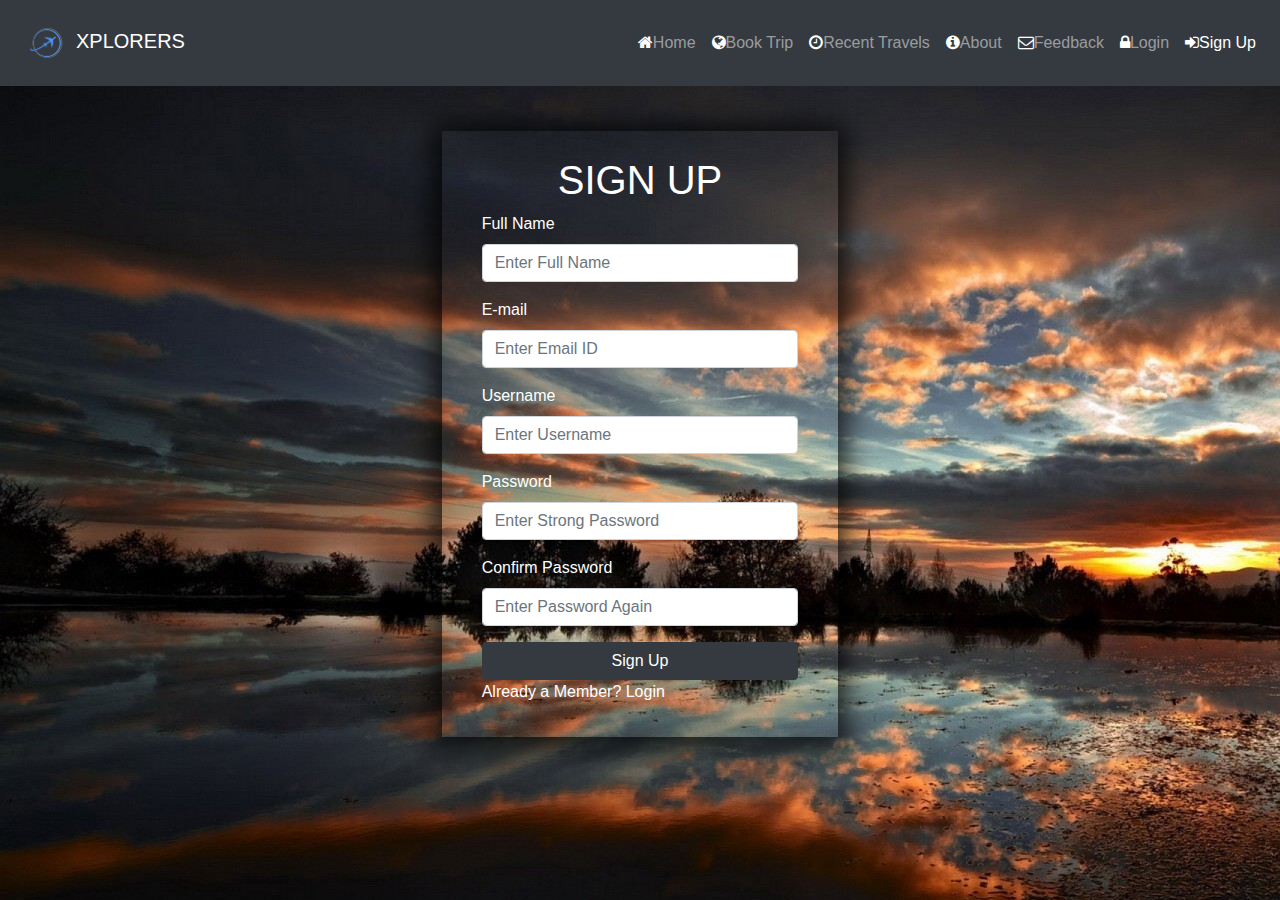
<file: signup.html>
<!DOCTYPE html>
<html>
<head>
	<title>SignUp</title>
	<link rel="stylesheet" href="https://maxcdn.bootstrapcdn.com/bootstrap/4.0.0/css/bootstrap.min.css">
	<link href="https://maxcdn.bootstrapcdn.com/font-awesome/4.0.0/css/font-awesome.min.css" rel="stylesheet">
	<script src="https://code.jquery.com/jquery-3.2.1.slim.min.js"></script>
	<script src="https://cdnjs.cloudflare.com/ajax/libs/popper.js/1.12.9/umd/popper.min.js"></script>
	<script src="https://maxcdn.bootstrapcdn.com/bootstrap/4.0.0/js/bootstrap.min.js"></script>
	<link rel="stylesheet" type="text/css" href="signup.css">
</head>
<body>
	<!-- Header -->
	<nav class="navbar navbar-expand-md navbar-dark bg-dark sticky-top">
	
	<button class="navbar-toggler" data-toggle="collapse" data-target="#collapse_target">
		<span class="navbar-toggler-icon"></span>
	</button>
	
	<div class="collapse navbar-collapse" id="collapse_target">
    <a class="navbar-brand" href="#"><img src="img/logo.png" width="60" height="60"/>XPLORERS</a>
    <ul class="navbar-nav ml-auto">
    	<li class="nav-item">
  			<a class="nav-link" href="index.html" target="_self"><i class="fa fa-home"></i>Home</a>
  		</li>
  		<li class="nav-item">
  			<a class="nav-link" href="booktrip.html" target="_self"><i class="fa fa-globe"></i>Book Trip</a>
  		</li>
  		<li class="nav-item">
  			<a class="nav-link" href="recenttravels.html" target="_self"><i class="fa fa-clock-o"></i>Recent Travels</a>
  		</li>
  		<li class="nav-item">
  			<a class="nav-link" href="about.html" target="_self"><i class="fa fa-info-circle"></i>About</a>
  		</li>
  		<li class="nav-item">
  			<a class="nav-link" href="feedback.html" target="_self"><i class="fa fa-envelope-o"></i>Feedback</a>
  		</li>
  		<li class="nav-item">
        	<a class="nav-link" href="login.html" target="_self"><i class="fa fa-lock"></i>Login</a>
    	</li>
  		<li class="nav-item">
  			<a class="nav-link active" href="signup.html" target="_self"><i class="fa fa-sign-in"></i>Sign Up</a>
  		</li>
    </ul>
	</div>
	</nav>

	<!-- Sign Up Form -->
	<div class="container-fluid bg">
	<div class="row">
		<div class="col-xs-12 col-sm-3 col-md-3 col-lg-4"></div>
		<div class="col-xs-12 col-sm-6 col-md-6 col-lg-4">
			<form class="form-container" name="signUpForm" onsubmit="return validateForm();" action="signup.php" method="POST">
				<h1 style="text-align: center;">SIGN UP</h1>
				<div class="form-group">
					<label for="fullName">Full Name</label>
					<input type="text" class="form-control" name="fname" id="fullName" placeholder="Enter Full Name">
				</div>
				<div class="form-group">
					<label for="Email">E-mail</label>
					<input type="email" class="form-control" name="emailSignUp" id="Email" placeholder="Enter Email ID">
				</div>
				<div class="form-group">
					<label for="userName">Username</label>
					<input type="text" class="form-control" name="unameSignUp" id="exampleInputPassword1" placeholder="Enter Username">
				</div>
				<div class="form-group">
					<label for="passWord">Password</label>
					<input type="password" class="form-control" name="passSignUp" id="passWord" placeholder="Enter Strong Password" function=phoneNo();>
				</div>
				<div class="form-group">
					<label for="cpassWord">Confirm Password</label>
					<input type="password" class="form-control" name="cpassSignUp" id="cpassWord" placeholder="Enter Password Again">
				</div>
				<button type="submit" class="btn btn-dark btn-block">Sign Up</button>
				<label><a class="link" href="login.html">Already a Member? Login</a></label>
			</form>
		</div>
		<div class="col-xs-12 col-sm-3 col-md-3 col-lg-4"></div>
	</div>
	</div>

	<script>
    	function validateForm() {
			var a = document.forms["signUpForm"]["fullName"].value;
			if (a == null || a == "") {
				alert("FULL NAME MUST BE FILLED OUT!!");
				return false;
			}

			var x = document.forms["signUpForm"]["emailSignUp"].value;
			if (x == null || x == "") {
				alert("EMAIL MUST BE FILLED OUT!!");
				return false;
			}

			var u = document.forms["signUpForm"]["unameSignUp"].value;
			if (u == null || u == "") {
				alert("USERNAME MUST BE FILLED OUT!!");
				return false;
			}

			var y = document.forms["signUpForm"]["passSignUp"].value;
			if (y == null || y == "") {
				alert("PASSWORD compulsory!!");
				return false;
			}

			var z = document.forms["signUpForm"]["cpassSignUp"].value;
			if (z == null || z == "") 
			{
				alert("PASSWORD MUST BE CONFIRMED");
				return false;
			}

			var password = document.getElementById("passWord").value;
			var confirmPassword = document.getElementById("cpassWord").value;
			if (password != confirmPassword) {
				alert("PASSWORD DO NOT MATCH!! TRY AGAIN!!");
				return false;
			}
			return true;
		}
	</script>
</body>
</html>
</file>
<file: home.css>
* {
  color: #fff;
}

h3#text1 {
  display: inline-block;
  padding: 10px;
  background: #100000;
  font-family: 'Helvetica', cursive;
  font-size: 30px;
  color: #ffffff;
  border-top-left-radius: 10px;
  border-top-right-radius: 10px;
}

h3#text0{
  font-family: 'Helvetica', cursive;
  font-size: 40px;
  text-align: center;
  padding-top: 40px;
  color: #100000;
  text-shadow: 1px 1px 1px #000, 3px 3px 5px grey;
}

.carousel-item img{
  position: relative;
  float: left;
  width:  100%;
  height: 90vh;
  background-position: 50% 50%;
  background-repeat:no-repeat;
  background-size:cover;
}

.p {
  text-align: center;
  padding-top: 40px;
  font-size: 13px;
}

.footer i {
  padding: 5px;
  color: #000;
}

.footer .fa {
  padding: 5px;
  font-size: 30px;
  width: 50px;
  text-align: center;
  text-decoration: none;
  margin: 5px 2px;
}

.fa:hover {
    opacity: 0.7;
}

.fa-facebook {
  background: #3B5998;
  color: white;
}

.fa-twitter {
  background: #55ACEE;
  color: white;
}

.fa-instagram {
  background: #125688;
  color: white;
}
</file>
<file: about.css>
* {
  color: #fff;
}

h2 {
	font-family: 'Helvetica', cursive;
	font-size: 40px;
	color: #100000;
	text-shadow: 1px 1px 1px #000, 3px 3px 5px grey;
}

#heading {
	font-family: 'Helvetica', cursive;
	background-color:#bfbfbf;
	padding:10px;
	font-size:30px;
	margin:10px;
	border-radius:20px;
	color: #100000;
}

#heading h5 {
	font-family: 'Lemon', cursive;
	font-size:20px;
	color: #000;

}

#heading p {
	font-family: 'Nunito', sans-serif;
	font-size:24px;
	text-align:left;
	color: #000;
}

#process {
	font-family: 'Helvetica', cursive;
	background-color:#efefef;
	padding:20px;
	font-size:30px;
	margin:10px;
	border-radius:20px;
	color:black;
}

#process h4 {
	font-family: 'Lemon', cursive;
	text-align:center;
	font-size:24px;
}

#process p {
	font-size:20px;
	text-align:left;
	font-family: 'Nunito', sans-serif;
	color: #000;
}

#work {
	font-family: 'Helvetica', cursive;
	background-color:#bfbfbf;
	padding:10px;
	font-size:30px;
	margin:10px;
	border-radius:20px;
	color:black;
	margin-top:30px;
	margin-bottom:30px;
}

.footer .fa {
  padding: 5px;
  font-size: 30px;
  width: 50px;
  text-align: center;
  text-decoration: none;
  margin: 5px 2px;
}

.fa:hover {
    opacity: 0.7;
}

.fa-facebook {
  background: #3B5998;
  color: white;
}

.fa-twitter {
  background: #55ACEE;
  color: white;
}

.fa-instagram {
  background: #125688;
  color: white;
}
</file>
<file: booktrip.css>
* {
  color: #fff;
}

h3#text2 {
  font-family: 'Helvetica', cursive;
  font-size: 40px;
  text-align: center;
  padding-top: 40px;
  color: #100000;
  text-shadow: 1px 1px 1px #000, 3px 3px 5px grey;
}
        
.flex-column {
  max-width: 300px;
}
        
img {
  margin: 5px;
}
        
.scale {
  transform: scaleY(1.05);
  padding-top: 5px; 
}

.flex-column {
  padding: 10px;
}

.card {
  padding: 10px;
  border: solid black 1px;
  background-color: black;
  color: white;
  font-family: 'Palatino', cursive;
  box-shadow: 0 0 20px #ccc;
  margin: 5px;
  text-align: center;
}

.card-title {
  font-size: 1.5rem;
}

.card-text {
  font-size: 1rem;
}

.card-footer a {
  font-size: 1.5rem;
}

.img-fluid {
  border-radius: 10px;
  max-width: 240px;
  max-height: 240px;
}

.card-img-top {
    width: 100%;
    height: 15vw;
    object-fit: cover;
}

.fa-star {
  content:"\f005";
  color: orange;
}

.fa-star-half-o {
  color: orange;
}

.footer .fa {
  padding: 5px;
  font-size: 30px;
  width: 50px;
  text-align: center;
  text-decoration: none;
  margin: 5px 2px;
}

.fa:hover {
    opacity: 0.7;
}

.fa-facebook {
  background: #3B5998;
  color: white;
}

.fa-twitter {
  background: #55ACEE;
  color: white;
}

.fa-instagram {
  background: #125688;
  color: white;
}
</file>
<file: feedback.css>
* {
  color: #fff;
}
.footer .fa {
  padding: 5px;
  font-size: 30px;
  width: 50px;
  text-align: center;
  text-decoration: none;
  margin: 5px 2px;
}

body {
  background: url("img/bg2.jpg") no-repeat;
  width: 100%;
  height: 100vh;
}

.form-container {
  padding: 50px 40px;
  border: 0px solid #fff;
  margin-top: 5vh;
  box-shadow: -1px 4px 26px 11px rgba(0,0,0,0.75);
  color: #000;
}

label {
  color: #000;
}
</file>
<file: login.css>
* {
  color: #fff;
}

body {
  background: url("img/bg.jpg") no-repeat;
  width: 100%;
  height: 100vh;
}

.form-container {
  padding: 50px 40px;
  border: 0px solid #fff;
  margin-top: 5vh;
  box-shadow: -1px 4px 26px 11px rgba(0,0,0,0.75);
}

.link {
  color: #fff;
  text-decoration: none;
}

.link:hover {
  color: #fff;
  text-decoration: none;
}
</file>
<file: signup.css>
* {
  color: #fff;
}

body {
  background: url("img/bg.jpg") no-repeat;
  width: 100%;
  height: 100vh;
}

.form-container {
  padding: 25px 40px;
  border: 0px solid #fff;
  margin-top: 5vh;
  box-shadow: -1px 4px 26px 11px rgba(0,0,0,0.75);
}

.link {
  color: #fff;
  text-decoration: none;
}

.link:hover {
  color: #fff;
  text-decoration: none;
}
</file>
